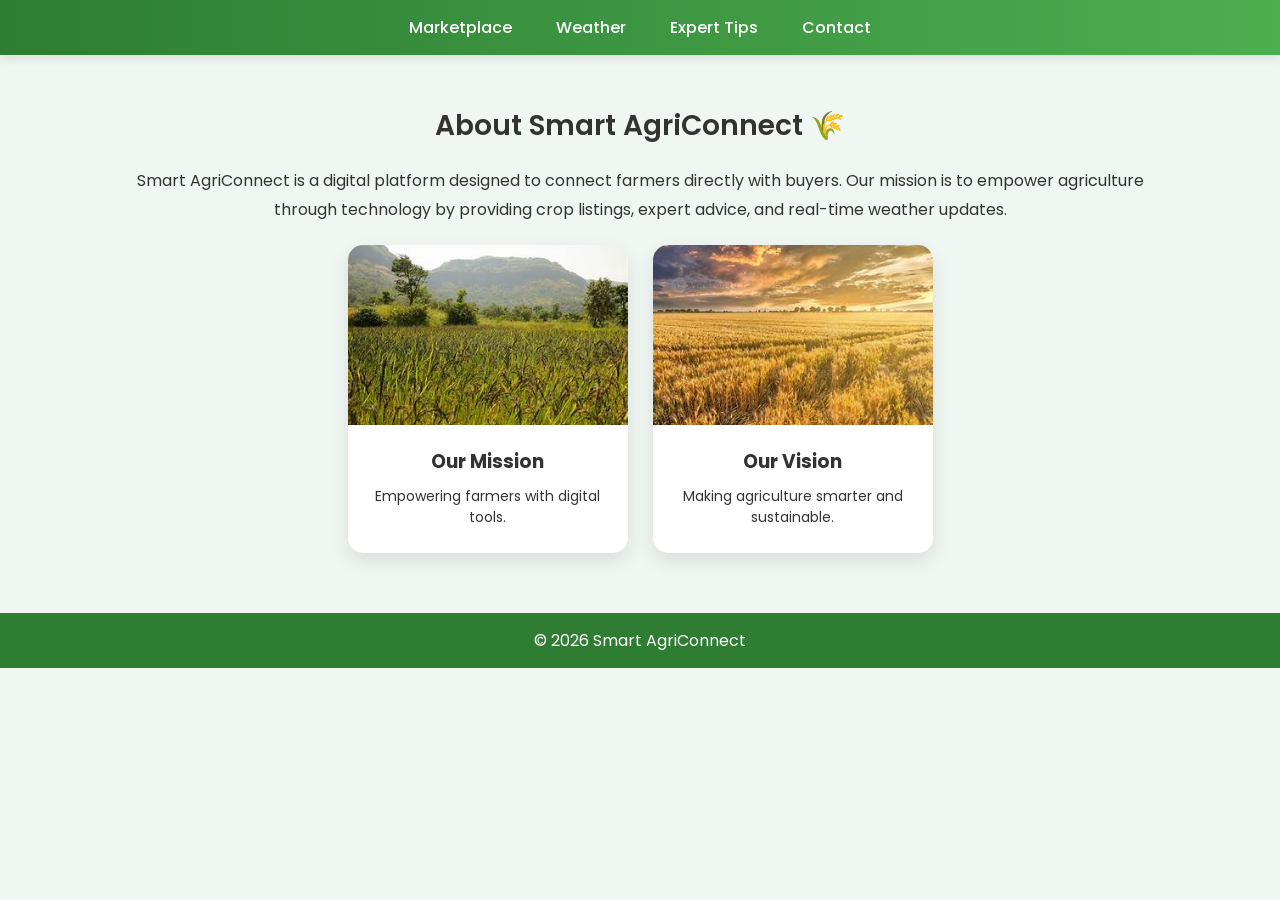
<file: about.html>
<!DOCTYPE html>
<html>
<head>
    <title>About - Smart AgriConnect</title>
    <link rel="stylesheet" href="css/style.css">
</head>
<body>

<nav>
    <ul>
        <li><a href="marketplace.html">Marketplace</a></li>
        <li><a href="weather.html">Weather</a></li>
        <li><a href="blog.html">Expert Tips</a></li>
        <li><a href="contact.html">Contact</a></li>
    </ul>
</nav>

<h2 class="section-title">About Smart AgriConnect 🌾</h2>

<section style="width:80%; margin:auto; text-align:center; line-height:1.8;">
    <p>
        Smart AgriConnect is a digital platform designed to connect farmers directly with buyers.
        Our mission is to empower agriculture through technology by providing
        crop listings, expert advice, and real-time weather updates.
    </p>
</section>

<section class="card-container">

    <div class="card">
        <img src="farm.jpg">
        <div class="card-content">
            <h3>Our Mission</h3>
            <p>Empowering farmers with digital tools.</p>
        </div>
    </div>

    <div class="card">
        <img src="wheat.jpg">
        <div class="card-content">
            <h3>Our Vision</h3>
            <p>Making agriculture smarter and sustainable.</p>
        </div>
    </div>

</section>

<footer>
    © 2026 Smart AgriConnect
</footer>

</body>
</html>
</file>
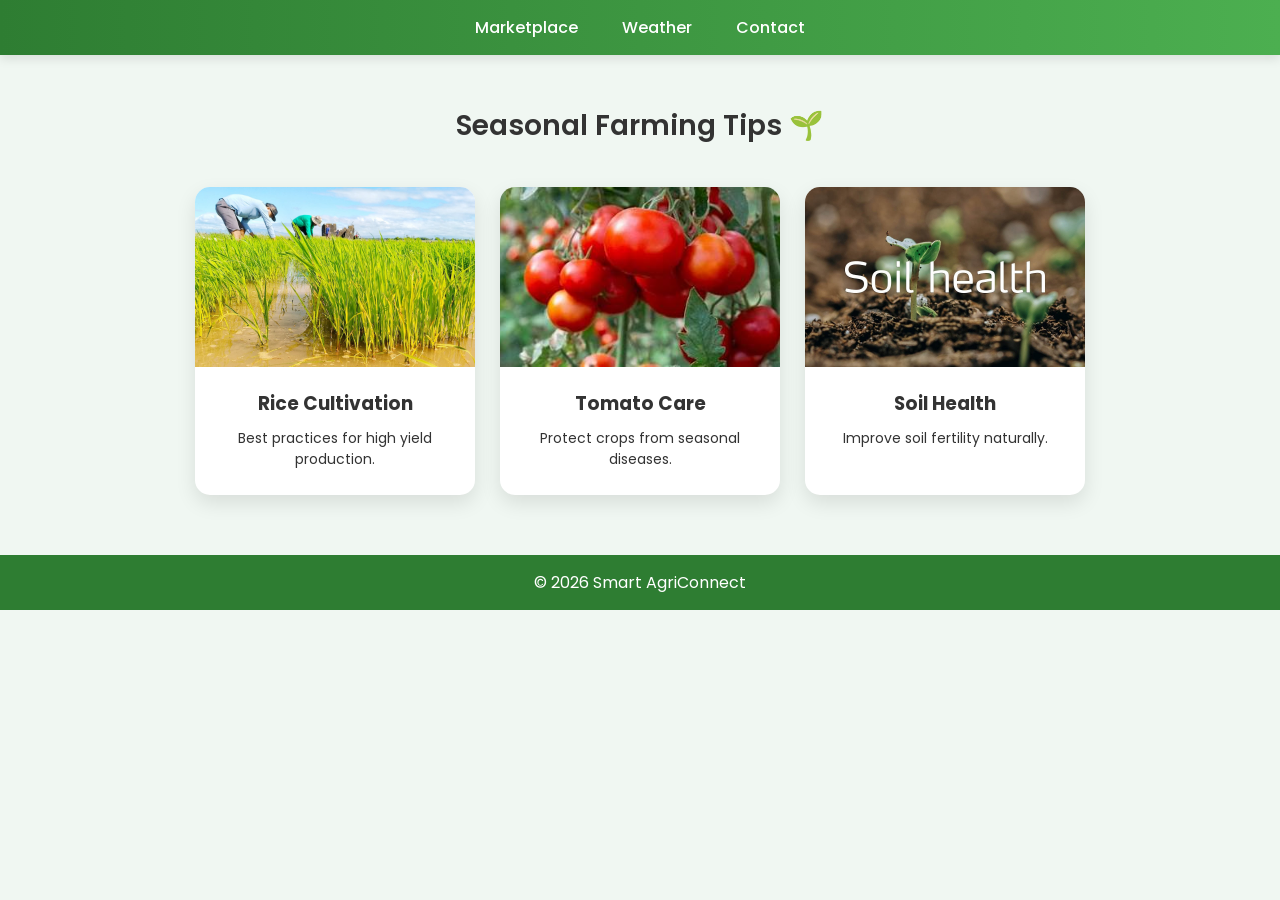
<file: blog.html>
<!DOCTYPE html>
<html>
<head>
    <title>Expert Tips</title>
    <link rel="stylesheet" href="css/style.css">
</head>
<body>

<nav>
    <ul>
        <li><a href="marketplace.html">Marketplace</a></li>
        <li><a href="weather.html">Weather</a></li>
        <li><a href="contact.html">Contact</a></li>
    </ul>
</nav>

<h2 class="section-title">Seasonal Farming Tips 🌱</h2>

<section class="card-container">

    <div class="card">
        <img src="ricecultivation.jpeg">
        <div class="card-content">
            <h3>Rice Cultivation</h3>
            <p>Best practices for high yield production.</p>
        </div>
    </div>

    <div class="card">
        <img src="tomatocare.jpeg">
        <div class="card-content">
            <h3>Tomato Care</h3>
            <p>Protect crops from seasonal diseases.</p>
        </div>
    </div>

    <div class="card">
        <img src="soilhealth.jpeg">
        <div class="card-content">
            <h3>Soil Health</h3>
            <p>Improve soil fertility naturally.</p>
        </div>
    </div>

</section>

<footer>
    © 2026 Smart AgriConnect
</footer>

</body>
</html>
</file>
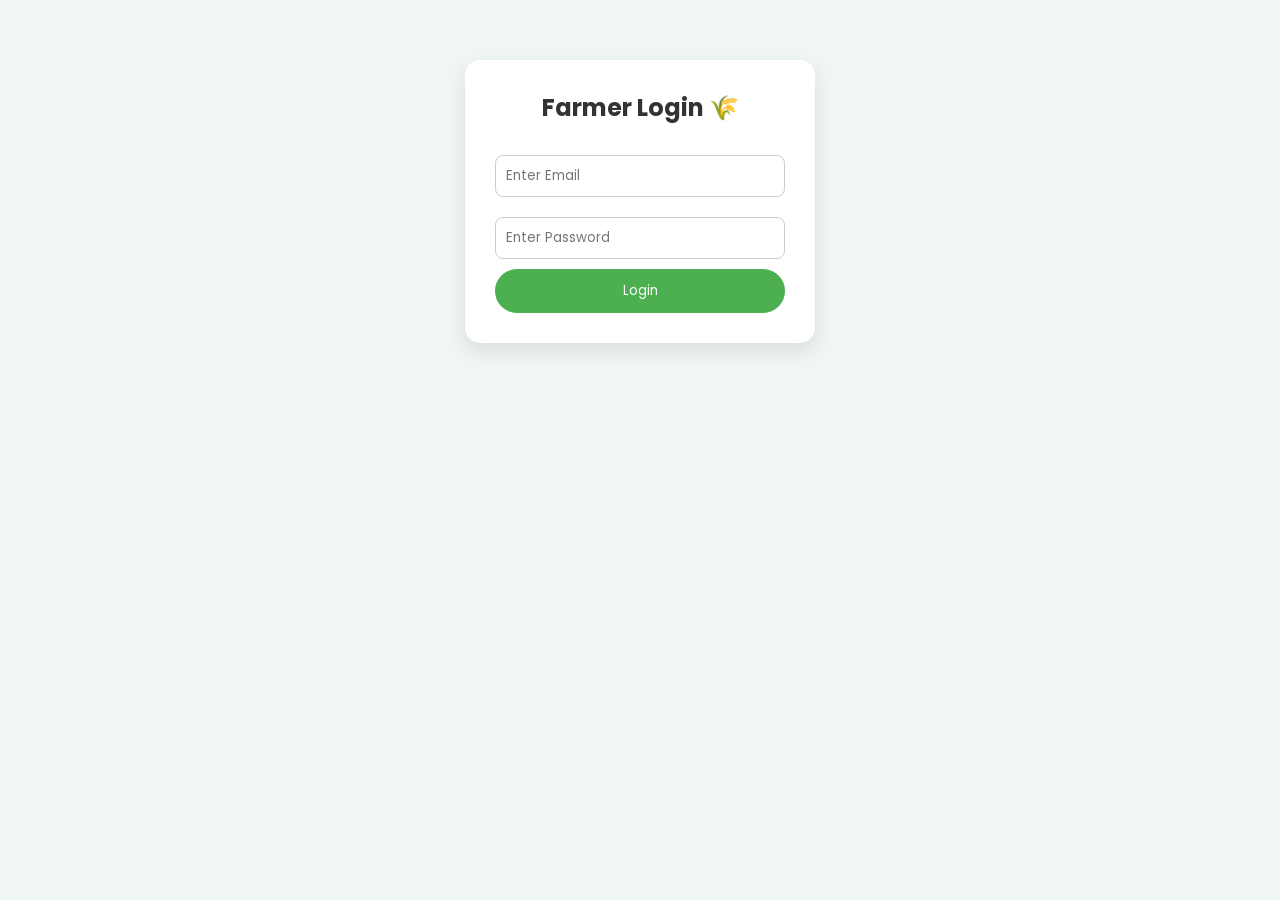
<file: farmerlogin.html>
<!DOCTYPE html>
<html>
<head>
    <title>Farmer Login</title>
    <link rel="stylesheet" href="css/style.css">
</head>
<body>

<div class="form-container">
    <h2>Farmer Login 🌾</h2>
    <form>
        <input type="email" placeholder="Enter Email" required>
        <input type="password" placeholder="Enter Password" required>
        <button type="submit">Login</button>
    </form>
</div>

</body>
</html>
</file>
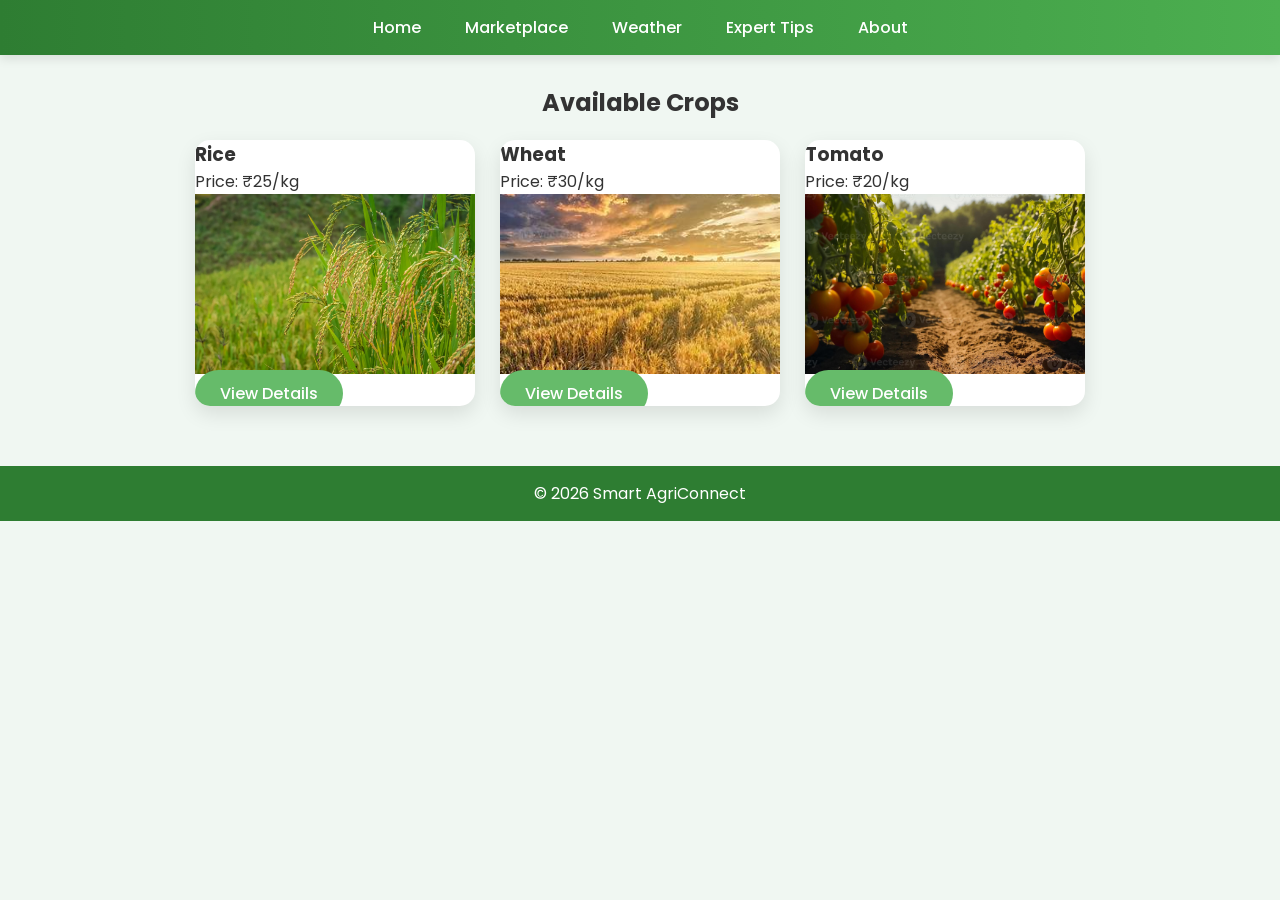
<file: marketplace.html>
<!DOCTYPE html>
<html>
<head>
    <title>Crop Marketplace</title>
    <link rel="stylesheet" href="css/style.css">
</head>
<body>

<nav>
    <ul>
        <li><a href="index.html">Home</a></li>
        <li><a href="marketplace.html">Marketplace</a></li>
        <li><a href="weather.html">Weather</a></li>
        <li><a href="blog.html">Expert Tips</a></li>
        <li><a href="about.html">About</a></li>
    </ul>
</nav>

<h2 style="text-align:center; margin-top:30px;">Available Crops</h2>

<section class="card-container">

    <div class="card">
        <h3>Rice</h3>
        <p>Price: ₹25/kg</p>
        <img src="rice.jpg" alt="Rice">
        <a href="crop-details.html" class="btn">View Details</a>
    </div>

    <div class="card">
        <h3>Wheat</h3>
        <p>Price: ₹30/kg</p>
        <img src="wheat.jpg" alt="Wheat">
        <a href="crop-details.html" class="btn">View Details</a>
    </div>

    <div class="card">
        <h3>Tomato</h3>
        <p>Price: ₹20/kg</p>
        <img src="tomato.jpg" alt="Tomato">
        <a href="crop-details.html" class="btn">View Details</a>
    </div>

</section>

<footer>
    © 2026 Smart AgriConnect
</footer>

</body>
</html>
</file>
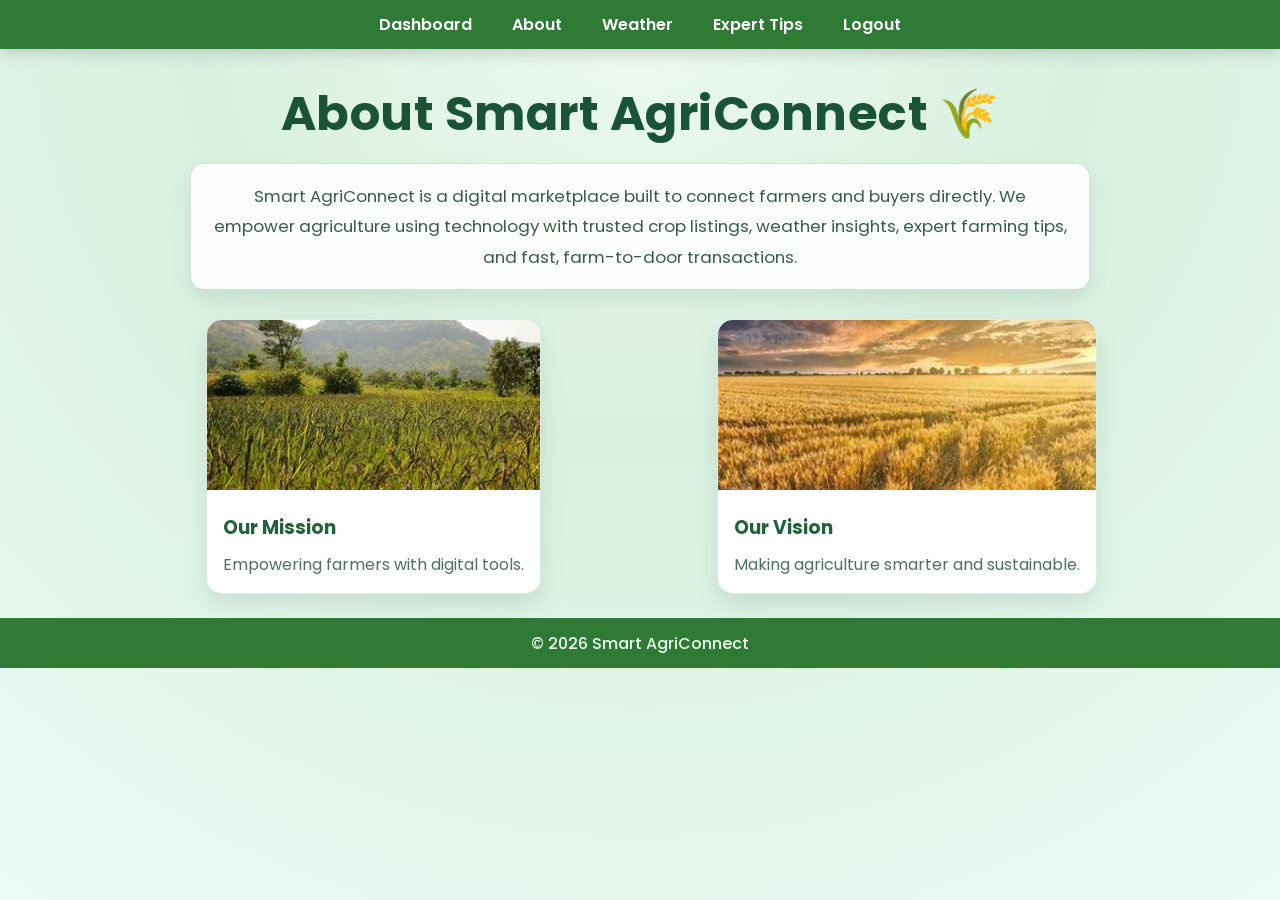
<file: Agriconnect/about.html>
<!DOCTYPE html>
<html>
<head>
    <meta charset="UTF-8">
    <title>About - Smart AgriConnect</title>
    <link rel="stylesheet" href="css/about.css">
    <link rel="stylesheet" href="css/simple-features.css">
</head>
<body>

<nav>
    <ul>
        <li><a href="dashboard.php">Dashboard</a></li>
        <li><a href="about.html" class="active">About</a></li>
        <li><a href="weather.html">Weather</a></li>
        <li><a href="blog.html">Expert Tips</a></li>
        <li><a href="logout.php">Logout</a></li>
    </ul>
</nav>

<main class="about-main">
    <h2 class="section-title">About Smart AgriConnect 🌾</h2>

    <section class="about-summary">
        <p>
            Smart AgriConnect is a digital marketplace built to connect farmers and buyers directly.
            We empower agriculture using technology with trusted crop listings, weather insights,
            expert farming tips, and fast, farm-to-door transactions.
        </p>
    </section>

    <section class="card-container">

    <div class="card">
        <img src="farm.jpg">
        <div class="card-content">
            <h3>Our Mission</h3>
            <p>Empowering farmers with digital tools.</p>
        </div>
    </div>

    <div class="card">
        <img src="wheat.jpg">
        <div class="card-content">
            <h3>Our Vision</h3>
            <p>Making agriculture smarter and sustainable.</p>
        </div>
    </div>

</section>

<footer>
    © 2026 Smart AgriConnect
</footer>

<script src="js/simple-features.js"></script>

</body>
</html>
</file>
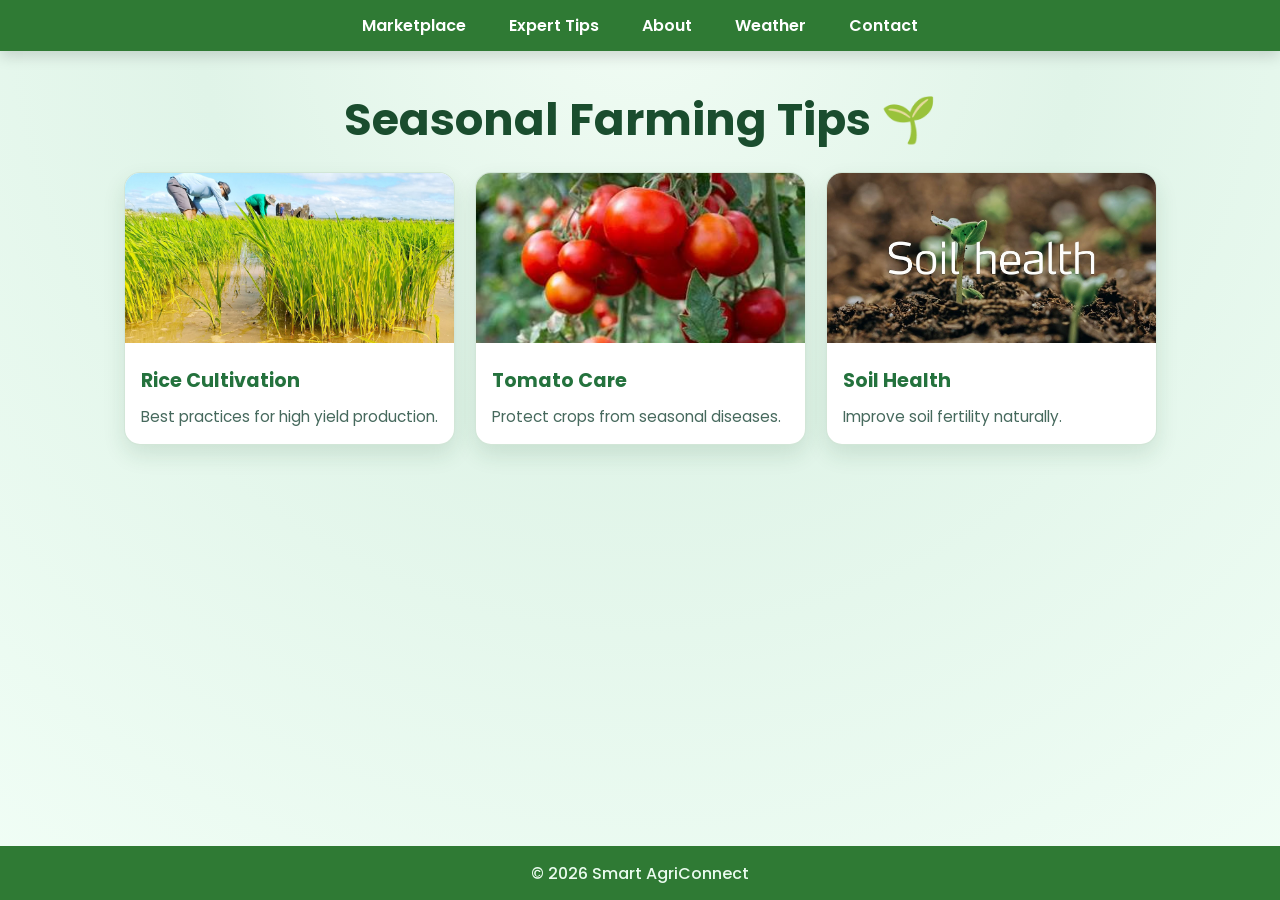
<file: Agriconnect/blog.html>
<!DOCTYPE html>
<html>
<head>
    <meta charset="UTF-8">
    <title>Expert Tips</title>
    <link rel="stylesheet" href="css/experttips.css">
    <link rel="stylesheet" href="css/simple-features.css">
</head>
<body>

<nav>
    <ul>
        <li><a href="marketplace.html">Marketplace</a></li>
        <li><a href="blog.html">Expert Tips</a></li>
        <li><a href="about.html">About</a></li>
        <li><a href="weather.html">Weather</a></li>
        <li><a href="contact.html">Contact</a></li>
    </ul>
</nav>

<h2 class="section-title">Seasonal Farming Tips 🌱</h2>

<section class="card-container">

    <div class="card">
        <img src="ricecultivation.jpeg">
        <div class="card-content">
            <h3>Rice Cultivation</h3>
            <p>Best practices for high yield production.</p>
        </div>
    </div>

    <div class="card">
        <img src="tomatocare.jpeg">
        <div class="card-content">
            <h3>Tomato Care</h3>
            <p>Protect crops from seasonal diseases.</p>
        </div>
    </div>

    <div class="card">
        <img src="soilhealth.jpeg">
        <div class="card-content">
            <h3>Soil Health</h3>
            <p>Improve soil fertility naturally.</p>
        </div>
    </div>

</section>

<footer>
    © 2026 Smart AgriConnect
</footer>

<script src="js/simple-features.js"></script>

</body>
</html>
</file>
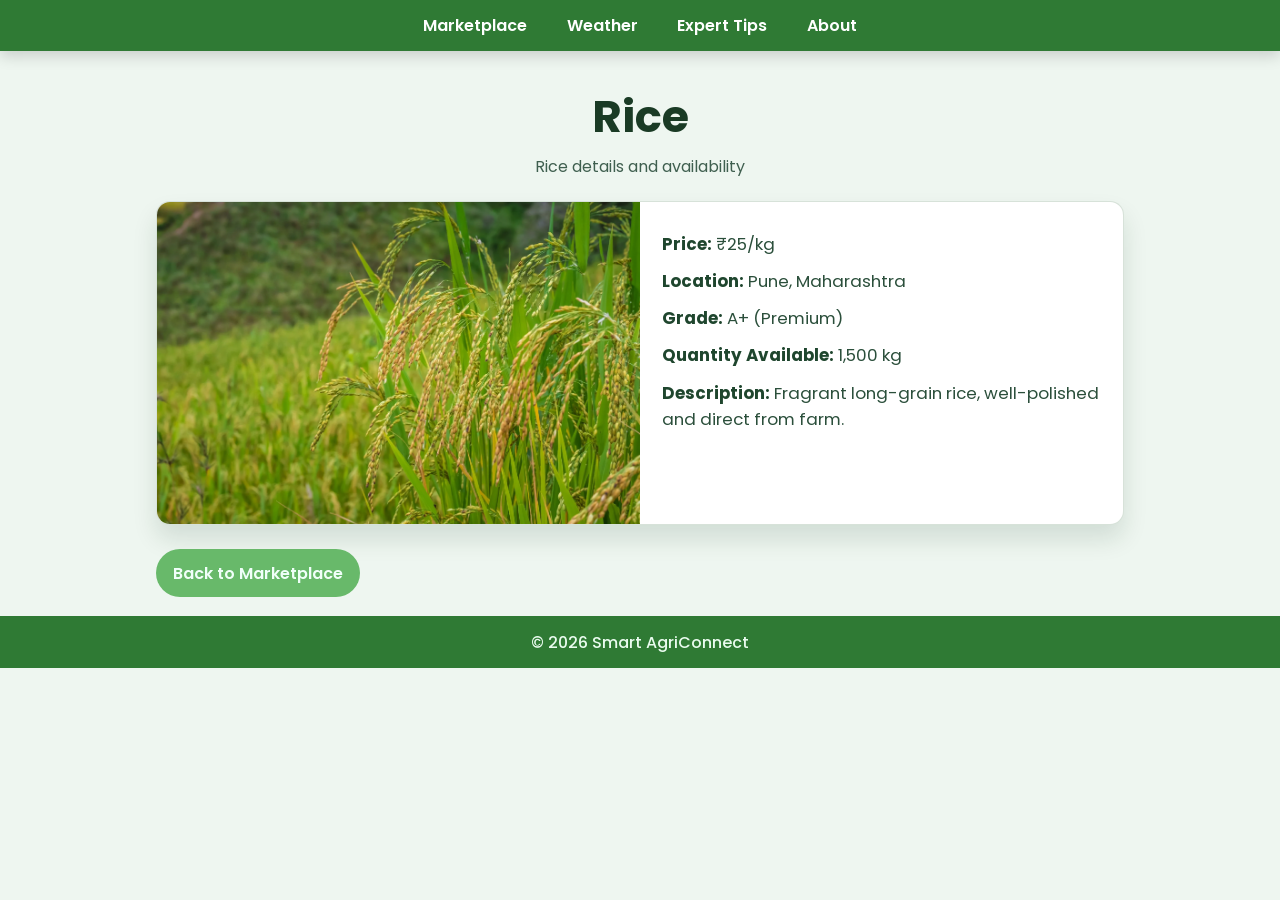
<file: Agriconnect/cropdetails.html>
<!DOCTYPE html>
<html lang="en">
<head>
    <meta charset="UTF-8">
    <meta name="viewport" content="width=device-width, initial-scale=1.0">
    <title>Crop Details | Smart AgriConnect</title>
    <link rel="stylesheet" href="css/cropdetails.css">
    <link rel="stylesheet" href="css/simple-features.css">
</head>
<body>

<nav>
    <ul>
        <li><a href="marketplace.html">Marketplace</a></li>
        <li><a href="weather.html">Weather</a></li>
        <li><a href="blog.html">Expert Tips</a></li>
        <li><a href="about.html">About</a></li>
    </ul>
</nav>

<main class="detail-section">
    <h1 id="crop-title">Crop Name</h1>
    <p class="subtitle" id="crop-subtitle">Best selection for your farm</p>

    <div class="detail-card">
        <img id="crop-image" src="" alt="Crop Image" />
        <div class="detail-content">
            <p><strong>Price:</strong> <span id="crop-price">-</span></p>
            <p><strong>Location:</strong> <span id="crop-location">-</span></p>
            <p><strong>Grade:</strong> <span id="crop-grade">-</span></p>
            <p><strong>Quantity Available:</strong> <span id="crop-quantity">-</span></p>
            <p><strong>Description:</strong> <span id="crop-desc">-</span></p>
        </div>
    </div>

    <a href="marketplace.html" class="btn">Back to Marketplace</a>
</main>

<footer>© 2026 Smart AgriConnect</footer>

<script>
const cache = {
    rice: {
        title: 'Rice',
        price: '₹25/kg',
        location: 'Pune, Maharashtra',
        grade: 'A+ (Premium)',
        quantity: '1,500 kg',
        desc: 'Fragrant long-grain rice, well-polished and direct from farm.',
        img: 'rice.jpg'
    },
    wheat: {
        title: 'Wheat',
        price: '₹30/kg',
        location: 'Indore, Madhya Pradesh',
        grade: 'A',
        quantity: '2,000 kg',
        desc: 'High-protein wheat suitable for flour milling and bakery-grade production.',
        img: 'wheat.jpg'
    },
    tomato: {
        title: 'Tomato',
        price: '₹20/kg',
        location: 'Nashik, Maharashtra',
        grade: 'Fresh Grade',
        quantity: '1,800 kg',
        desc: 'Juicy, bright-red tomatoes harvested in the last 24 hours.',
        img: 'tomato.jpg'
    }
};

function getQuery(key) {
    const params = new URLSearchParams(window.location.search);
    return params.get(key);
}

function renderCrop(cropKey) {
    const crop = cache[cropKey] || null;
    if (!crop) {
        document.getElementById('crop-title').textContent = 'Crop details not found';
        document.getElementById('crop-subtitle').textContent = 'Please return to marketplace and choose another crop.';
        document.getElementById('crop-price').textContent = '-';
        document.getElementById('crop-location').textContent = '-';
        document.getElementById('crop-grade').textContent = '-';
        document.getElementById('crop-quantity').textContent = '-';
        document.getElementById('crop-desc').textContent = '-';
        document.getElementById('crop-image').src = 'not-found.jpg';
        document.getElementById('crop-image').alt = 'Not found';
        return;
    }

    document.getElementById('crop-title').textContent = crop.title;
    document.getElementById('crop-subtitle').textContent = `${crop.title} details and availability`;
    document.getElementById('crop-price').textContent = crop.price;
    document.getElementById('crop-location').textContent = crop.location;
    document.getElementById('crop-grade').textContent = crop.grade;
    document.getElementById('crop-quantity').textContent = crop.quantity;
    document.getElementById('crop-desc').textContent = crop.desc;
    document.getElementById('crop-image').src = crop.img;
    document.getElementById('crop-image').alt = `${crop.title} image`;
}

const selectedCrop = getQuery('crop') || 'rice';
renderCrop(selectedCrop.toLowerCase());
</script>

<script src="js/simple-features.js"></script>

</body>
</html>
</file>
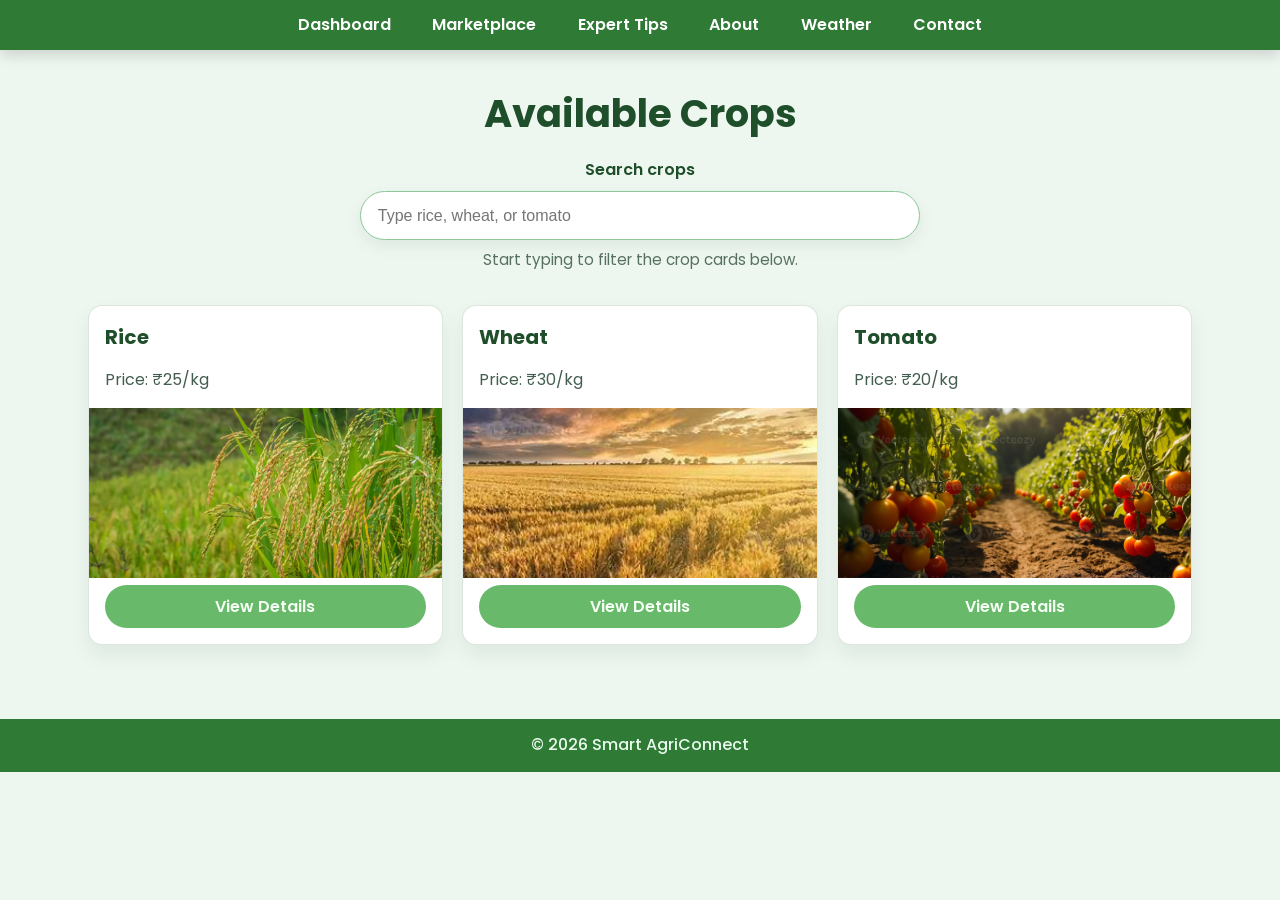
<file: Agriconnect/marketplace.html>
<!DOCTYPE html>
<html>
<head>
    <meta charset="UTF-8">
    <title>Crop Marketplace</title>
    <link rel="stylesheet" href="css/marketplace.css">
    <link rel="stylesheet" href="css/simple-features.css">
</head>
<body>

<nav>
    <ul>
        <li><a href="dashboard.php">Dashboard</a></li>
        <li><a href="marketplace.html">Marketplace</a></li>
        <li><a href="blog.html">Expert Tips</a></li>
        <li><a href="about.html">About</a></li>
        <li><a href="weather.html">Weather</a></li>
        <li><a href="contact.html">Contact</a></li>
    </ul>
</nav>

<main class="marketplace-page">
    <h2>Available Crops</h2>

    <section class="search-panel" aria-label="Search crops">
        <label for="market-search">Search crops</label>
        <input type="search" id="market-search" placeholder="Type rice, wheat, or tomato">
        <p class="search-hint">Start typing to filter the crop cards below.</p>
    </section>

    <p id="market-empty-state" class="empty-state" hidden>No crops match your search.</p>

    <section class="card-container">

        <div class="card" data-crop="rice">
            <h3>Rice</h3>
            <p>Price: ₹25/kg</p>
            <img src="rice.jpg" alt="Rice">
            <a href="cropdetails.html?crop=rice" class="btn">View Details</a>
        </div>

        <div class="card" data-crop="wheat">
            <h3>Wheat</h3>
            <p>Price: ₹30/kg</p>
            <img src="wheat.jpg" alt="Wheat">
            <a href="cropdetails.html?crop=wheat" class="btn">View Details</a>
        </div>

        <div class="card" data-crop="tomato">
            <h3>Tomato</h3>
            <p>Price: ₹20/kg</p>
            <img src="tomato.jpg" alt="Tomato">
            <a href="cropdetails.html?crop=tomato" class="btn">View Details</a>
        </div>

    </section>
</main>

<footer>
    © 2026 Smart AgriConnect
</footer>

<script src="js/simple-features.js"></script>

</body>
</html>
</file>
<file: css/style.css>
/* Import Google Font */
@import url('https://fonts.googleapis.com/css2?family=Poppins:wght@300;400;600&display=swap');

* {
    margin: 0;
    padding: 0;
    box-sizing: border-box;
    font-family: 'Poppins', sans-serif;
}

body {
    background-color: #f0f7f2;
    color: #333;
}

/* NAVBAR */
nav {
    background: linear-gradient(90deg, #2e7d32, #4caf50);
    padding: 15px 0;
    box-shadow: 0 4px 10px rgba(0,0,0,0.1);
}

nav ul {
    list-style: none;
    text-align: center;
}

nav ul li {
    display: inline-block;
    margin: 0 20px;
}

nav ul li a {
    text-decoration: none;
    color: white;
    font-weight: 500;
    transition: 0.3s;
}

nav ul li a:hover {
    color: #e8f5e9;
}

/* HERO SECTION */
.hero {
    height: 90vh;
    background: linear-gradient(rgba(0,0,0,0.4), rgba(0,0,0,0.4)),
                url('../images/farm.jpg') no-repeat center center/cover;
    display: flex;
    flex-direction: column;
    justify-content: center;
    align-items: center;
    color: white;
    text-align: center;
}

.hero h1 {
    font-size: 48px;
    margin-bottom: 15px;
}

.hero p {
    font-size: 20px;
    margin-bottom: 20px;
}

/* BUTTON */
.btn {
    padding: 12px 25px;
    background: #66bb6a;
    color: white;
    border-radius: 25px;
    text-decoration: none;
    transition: 0.3s;
    font-weight: 500;
}

.btn:hover {
    background: #2e7d32;
    transform: scale(1.05);
}

/* SECTION TITLE */
.section-title {
    text-align: center;
    margin: 50px 0 20px;
    font-size: 28px;
    font-weight: 600;
}

/* CARDS */
.card-container {
    display: flex;
    justify-content: center;
    flex-wrap: wrap;
    gap: 25px;
    padding: 20px;
}

.card {
    background: white;
    width: 280px;
    border-radius: 15px;
    overflow: hidden;
    box-shadow: 0 8px 20px rgba(0,0,0,0.1);
    transition: 0.3s;
}

.card:hover {
    transform: translateY(-8px);
}

.card img {
    width: 100%;
    height: 180px;
    object-fit: cover;
}

.card-content {
    padding: 15px;
    text-align: center;
}

.card-content h3 {
    margin-bottom: 10px;
}

.card-content p {
    font-size: 14px;
    margin-bottom: 10px;
}

/* FORMS */
.form-container {
    width: 350px;
    margin: 60px auto;
    background: white;
    padding: 30px;
    border-radius: 15px;
    box-shadow: 0 8px 20px rgba(0,0,0,0.1);
}

.form-container h2 {
    text-align: center;
    margin-bottom: 20px;
}

.form-container input {
    width: 100%;
    padding: 10px;
    margin: 10px 0;
    border-radius: 8px;
    border: 1px solid #ccc;
}

.form-container button {
    width: 100%;
    padding: 12px;
    background: #4caf50;
    color: white;
    border: none;
    border-radius: 25px;
    cursor: pointer;
    transition: 0.3s;
}

.form-container button:hover {
    background: #2e7d32;
}

/* FOOTER */
footer {
    background: #2e7d32;
    color: white;
    text-align: center;
    padding: 15px;
    margin-top: 40px;
}
</file>
<file: Agriconnect/css/about.css>
/* About page CSS */
@import url('https://fonts.googleapis.com/css2?family=Poppins:wght@300;400;500;600;700&display=swap');

* {
    box-sizing: border-box;
    margin: 0;
    padding: 0;
}

html, body {
    min-height: 100%;
}

body {
    display: flex;
    flex-direction: column;
    font-family: 'Poppins', sans-serif;
    background: radial-gradient(circle at top, #edf9f0 0%, #d8f0df 40%, #eafbf5 100%);
    color: #1d4532;
    min-height: 100vh;
}

main {
    flex: 1;
}

nav {
    position: sticky;
    top: 0;
    z-index: 100;
    background: #2f7a34;
    box-shadow: 0 5px 14px rgba(0,0,0,0.15);
    padding: 0.75rem 1rem;
}

nav ul {
    display: flex;
    justify-content: center;
    flex-wrap: wrap;
    gap: 0.9rem;
    list-style: none;
}

nav ul li a {
    color: #fff;
    text-decoration: none;
    font-weight: 600;
    padding: 0.45rem 0.8rem;
    border-radius: 999px;
    transition: background-color 0.2s ease;
}

nav ul li a:hover,
nav ul li a:focus-visible {
    background: rgba(255,255,255,0.22);
}

.section-title {
    text-align: center;
    margin: 1.8rem auto 0.8rem;
    font-size: clamp(2.1rem, 5vw, 3rem);
    color: #1a5337;
    letter-spacing: 0.01em;
}

.about-summary {
    width: min(88%, 900px);
    margin: 0.8rem auto 1.8rem;
    text-align: center;
    line-height: 1.8;
    color: #385b4a;
    font-size: 1.05rem;
    background: rgba(255,255,255,0.88);
    padding: 1.1rem 1.3rem;
    border-radius: 14px;
    border: 1px solid rgba(69, 130, 86, 0.22);
    box-shadow: 0 10px 20px rgba(25, 86, 45, 0.10);
}

.card-container {
    display: grid;
    grid-template-columns: repeat(2, minmax(280px, 1fr));
    gap: 1.2rem;
    max-width: 1080px;
    margin: 0 auto 1.5rem;
    padding: 0 1rem;
    justify-items: center;
}

@media (max-width: 860px) {
    .card-container {
        grid-template-columns: 1fr;
    }
}

.card {
    background: #fff;
    border: 1px solid rgba(75, 146, 88, 0.18);
    border-radius: 16px;
    overflow: hidden;
    box-shadow: 0 10px 22px rgba(23, 78, 39, 0.12);
    transition: transform 0.2s ease, box-shadow 0.2s ease;
}

.card:hover {
    transform: translateY(-6px);
    box-shadow: 0 16px 30px rgba(23, 78, 39, 0.2);
}

.card img {
    width: 100%;
    height: 170px;
    object-fit: cover;
}

.card-content {
    padding: 1rem;
}

.card-content h3 {
    color: #23623c;
    margin-bottom: 0.6rem;
}

.card-content p {
    color: #4e6f61;
}

.faq-section {
    width: min(92%, 820px);
    margin: 0.8rem auto 1.6rem;
}

.faq-section h3 {
    color: #205c3a;
    margin-bottom: 0.8rem;
    text-align: center;
}

.faq-item {
    background: #ffffff;
    border: 1px solid rgba(75, 146, 88, 0.18);
    border-radius: 12px;
    margin-bottom: 0.7rem;
    overflow: hidden;
}

.faq-question {
    width: 100%;
    text-align: left;
    border: none;
    background: #ffffff;
    color: #1d4d33;
    font-weight: 600;
    padding: 0.85rem 1rem;
    cursor: pointer;
}

.faq-question:hover,
.faq-question:focus-visible {
    background: #f2faf4;
}

.faq-answer {
    padding: 0 1rem 0.9rem;
    color: #456857;
}

footer {
    background: #2f7a34;
    color: #e9fbee;
    text-align: center;
    padding: 0.8rem 0.7rem;
    width: 100%;
    margin-top: auto;
    font-weight: 500;
}

@media (max-width: 680px) {
    .content-section {
        padding: 0.95rem;
        width: min(94%, 620px);
    }

    .section-title {
        margin-top: 1.2rem;
        font-size: 2rem;
    }
}
</file>
<file: Agriconnect/css/simple-features.css>
#js-back-to-top {
    position: fixed;
    right: 16px;
    bottom: 16px;
    z-index: 1000;
    border: none;
    border-radius: 999px;
    padding: 0.75rem 1rem;
    background: #2f7a34;
    color: #ffffff;
    font-weight: 600;
    box-shadow: 0 10px 22px rgba(0, 0, 0, 0.18);
    cursor: pointer;
    opacity: 0;
    transform: translateY(14px);
    pointer-events: none;
    transition: opacity 0.2s ease, transform 0.2s ease;
}

#js-back-to-top.show {
    opacity: 1;
    transform: translateY(0);
    pointer-events: auto;
}
</file>
<file: Agriconnect/css/experttips.css>
/* Expert Tips page CSS */
@import url('https://fonts.googleapis.com/css2?family=Poppins:wght@300;400;500;600;700&display=swap');

* {
    box-sizing: border-box;
    margin: 0;
    padding: 0;
}

html, body {
    min-height: 100%;
}

body {
    display: flex;
    flex-direction: column;
    font-family: 'Poppins', sans-serif;
    background: radial-gradient(circle at top, #f1fcf4 0%, #e0f4e8 40%, #f1fef6 100%);
    color: #1b3e2f;
    min-height: 100vh;
}

main {
    flex: 1;
}

nav {
    position: sticky;
    top: 0;
    z-index: 100;
    background: #2f7a34;
    box-shadow: 0 5px 14px rgba(0,0,0,0.15);
    padding: 0.8rem 1rem;
}

nav ul {
    display: flex;
    justify-content: center;
    flex-wrap: wrap;
    list-style: none;
    gap: 1rem;
}

nav ul li a {
    color: #fff;
    text-decoration: none;
    font-weight: 600;
    padding: 0.45rem 0.85rem;
    border-radius: 999px;
    transition: background-color 0.2s ease;
}

nav ul li a:hover,
nav ul li a:focus-visible {
    background: rgba(255,255,255,0.2);
}

.section-title {
    text-align: center;
    margin: 2.2rem auto 1.2rem;
    font-size: clamp(1.8rem, 4vw, 2.8rem);
    color: #1a4d2e;
    max-width: 840px;
}

.card-container {
    display: grid;
    grid-template-columns: repeat(auto-fit, minmax(230px, 1fr));
    gap: 1.25rem;
    padding: 0 1rem 1.2rem;
    max-width: 1160px;
    margin: 0 auto;
}

.card {
    background: #fff;
    border-radius: 16px;
    overflow: hidden;
    border: 1px solid rgba(75, 156, 95, 0.25);
    box-shadow: 0 10px 22px rgba(23, 81, 40, 0.12);
    transition: transform 0.25s ease, box-shadow 0.25s ease;
}

.card:hover {
    transform: translateY(-8px);
    box-shadow: 0 16px 32px rgba(23, 81, 40, 0.2);
}

.card img {
    width: 100%;
    height: 170px;
    object-fit: cover;
}

.card-content {
    padding: 1rem;
    text-align: left;
}

.card-content h3 {
    margin-bottom: 0.65rem;
    color: #24723d;
    font-size: 1.2rem;
}

.card-content p {
    color: #46695d;
    line-height: 1.5;
    font-size: 0.96rem;
}

footer {
    background-color: #2f7a34;
    color: #e9fbee;
    text-align: center;
    padding: 0.9rem 0.8rem;
    margin-top: auto;
    font-weight: 500;
}

@media (max-width: 680px) {
    .section-title {
        margin-top: 1.8rem;
        font-size: 2rem;
    }

    .card img {
        height: 150px;
    }
}
</file>
<file: Agriconnect/css/cropdetails.css>
@import url('https://fonts.googleapis.com/css2?family=Poppins:wght@300;400;500;600;700&display=swap');

* {
    box-sizing: border-box;
    margin: 0;
    padding: 0;
}

body {
    font-family: 'Poppins', sans-serif;
    background: #eef6f0;
    color: #1d3a2d;
    min-height: 100vh;
}

nav {
    position: sticky;
    top: 0;
    background: #2f7a34;
    box-shadow: 0 5px 14px rgba(0, 0, 0, 0.16);
    padding: 0.8rem 1rem;
    z-index: 100;
}

nav ul {
    display: flex;
    justify-content: center;
    flex-wrap: wrap;
    gap: 0.9rem;
    list-style: none;
}

nav ul li a {
    color: #ffffff;
    text-decoration: none;
    font-weight: 600;
    padding: 0.45rem 0.8rem;
    border-radius: 999px;
    transition: background-color .2s ease;
}

nav ul li a:hover,
nav ul li a:focus-visible {
    background: rgba(255,255,255,.2);
}

.detail-section {
    max-width: 1000px;
    margin: 2rem auto 1rem;
    padding: 0 1rem;
}

.detail-section h1 {
    font-size: clamp(1.8rem, 4vw, 2.8rem);
    color: #1a3b25;
    text-align: center;
    margin-bottom: 0.25rem;
}

.detail-section .subtitle {
    text-align: center;
    color: #3f5f4f;
    margin-bottom: 1.4rem;
}

.detail-card {
    display: grid;
    grid-template-columns: 1fr 1fr;
    background: #fff;
    border-radius: 14px;
    border: 1px solid rgba(55, 113, 66, 0.2);
    box-shadow: 0 14px 24px rgba(6, 48, 21, 0.12);
    overflow: hidden;
}

.detail-card img {
    width: 100%;
    height: 100%;
    min-height: 320px;
    object-fit: cover;
}

.detail-content {
    padding: 1.1rem 1.4rem;
    color: #2b4f3b;
}

.detail-content p {
    margin: 0.7rem 0;
    font-size: 1.05rem;
}

.detail-content strong {
    color: #1f462e;
}

.btn {
    display: inline-block;
    margin: 1.5rem auto 0;
    background: #68b96a;
    color: #f0fff9;
    text-decoration: none;
    font-weight: 600;
    padding: 0.72rem 1.05rem;
    border-radius: 999px;
    transition: transform .2s ease, background .2s ease;
    text-align: center;
}

.btn:hover,
.btn:focus-visible {
    background: #2f7a34;
    transform: translateY(-1px);
}

footer {
    background: #2f7a34;
    color: #e9fbee;
    text-align: center;
    padding: 0.85rem 0.9rem;
    margin-top: 1.2rem;
    font-weight: 500;
}

@media (max-width: 860px) {
    .detail-card {
        grid-template-columns: 1fr;
    }

    .detail-card img {
        min-height: 250px;
    }
}
</file>
<file: Agriconnect/css/marketplace.css>
/* Marketplace page CSS for Smart AgriConnect */
@import url('https://fonts.googleapis.com/css2?family=Poppins:wght@300;400;500;600;700&display=swap');

* {
    box-sizing: border-box;
    margin: 0;
    padding: 0;
}

body {
    font-family: 'Poppins', sans-serif;
    background-color: #eef6f0;
    color: #1b3a2f;
    min-height: 100vh;
    line-height: 1.5;
}

nav {
    position: sticky;
    top: 0;
    z-index: 100;
    background: #2f7a34;
    box-shadow: 0 5px 14px rgba(0, 0, 0, 0.15);
    padding: 0.8rem 1rem;
}

nav ul {
    display: flex;
    justify-content: center;
    flex-wrap: wrap;
    list-style: none;
    gap: 1rem;
}

nav ul li a {
    color: #fff;
    text-decoration: none;
    font-weight: 600;
    border-radius: 999px;
    padding: 0.45rem 0.8rem;
    transition: background-color 0.2s ease, transform 0.2s ease;
}

nav ul li a:hover,
nav ul li a:focus-visible {
    background-color: rgba(255, 255, 255, 0.2);
    transform: translateY(-1px);
}

h2 {
    text-align: center;
    margin: 2.2rem 1rem 1rem;
    color: #1f4f2a;
    font-size: clamp(1.8rem, 3vw, 2.5rem);
}

.marketplace-page {
    padding-bottom: 1rem;
}

.search-panel {
    max-width: 760px;
    margin: 0 auto 1rem;
    padding: 0 1rem;
    text-align: center;
}

.search-panel label {
    display: block;
    margin-bottom: 0.55rem;
    font-weight: 600;
    color: #1f4f2a;
}

#market-search {
    width: 100%;
    max-width: 560px;
    border: 1px solid #8ec79a;
    border-radius: 999px;
    padding: 0.9rem 1.05rem;
    font-size: 1rem;
    background: #ffffff;
    outline: none;
    box-shadow: 0 6px 16px rgba(25, 83, 46, 0.08);
}

#market-search:focus {
    border-color: #2f7a34;
    box-shadow: 0 0 0 3px rgba(47, 122, 52, 0.15);
}

.search-hint {
    margin-top: 0.55rem;
    color: #56715f;
    font-size: 0.95rem;
}

.empty-state {
    text-align: center;
    color: #365948;
    font-weight: 600;
    margin: 0 1rem 1rem;
}

.card-container {
    display: grid;
    grid-template-columns: repeat(auto-fit, minmax(240px, 1fr));
    gap: 1.2rem;
    padding: 1.1rem;
    max-width: 1140px;
    margin: 0 auto 1.5rem;
}

.card {
    background: #fff;
    border-radius: 14px;
    border: 1px solid rgba(68, 123, 66, 0.18);
    box-shadow: 0 10px 20px rgba(25, 83, 46, 0.08);
    overflow: hidden;
    transition: transform 0.25s ease, box-shadow 0.25s ease;
}

.card:hover {
    transform: translateY(-7px);
    box-shadow: 0 16px 28px rgba(23, 86, 47, 0.15);
}

.card h3 {
    margin: 1rem;
    color: #1f4f2a;
    font-size: 1.25rem;
}

.card p {
    margin: 0 1rem 1rem;
    color: #435d4f;
}

.card img {
    width: 100%;
    height: 170px;
    object-fit: cover;
}

.card .btn {
    display: block;
    margin: 0 1rem 1rem;
    text-align: center;
    padding: 0.6rem 0.9rem;
    border-radius: 999px;
    background: #68b96a;
    color: #f5fff4;
    text-decoration: none;
    font-weight: 600;
    transition: transform 0.2s ease, background-color 0.2s ease;
}

.card .btn:hover,
.card .btn:focus-visible {
    background: #2f7a34;
    transform: scale(1.01);
}

footer {
    background: #2f7a34;
    color: #e9fbee;
    text-align: center;
    padding: 0.9rem 0.7rem;
    margin-top: 1rem;
    font-weight: 500;
}

@media (max-width: 720px) {
    h2 { margin-top: 1.4rem; }
    .card-container { padding: 1rem; gap: 0.9rem; }
}
</file>
